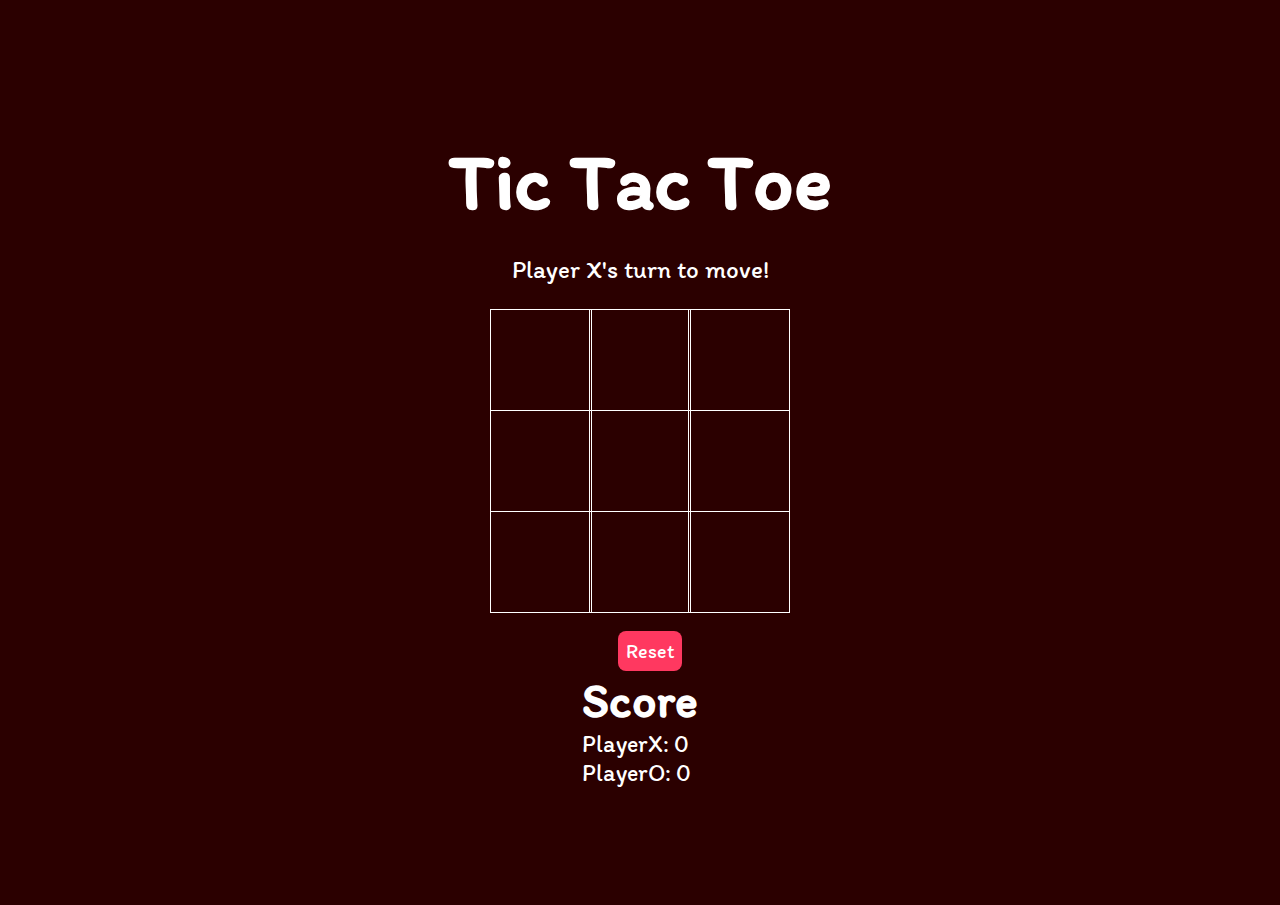
<file: index.html>
<!DOCTYPE html>
<html lang="en">
  <head>
    <meta charset="UTF-8" />
    <meta http-equiv="X-UA-Compatible" content="IE=edge" />
    <meta name="viewport" content="width=device-width, initial-scale=1.0" />
    <script src="./script.js"></script>
    <link rel="preconnect" href="https://fonts.gstatic.com" />
    <link
      href="https://fonts.googleapis.com/css2?family=Itim&display=swa["
      rel="stylesheet"
    />
    <link rel="stylesheet" href="style.css" />
    <title>Tic Tac Toe</title>
  </head>
  <body>
    <div class="background">
      <div class="title">
        <h1>Tic Tac Toe</h1>
      </div>
      <div class="display">
        Player <span class="display-player player X">X</span>'s turn to move!
      </div>

      <div class="container">
        <div class="tile"></div>
        <div class="tile"></div>
        <div class="tile"></div>
        <div class="tile"></div>
        <div class="tile"></div>
        <div class="tile"></div>
        <div class="tile"></div>
        <div class="tile"></div>
        <div class="tile"></div>
      </div>

      <div class="display announcer hide"></div>
      <div class="controls">
        <button id="reset">Reset</button>
      </div>
      <div class="scoreCounter">
        <h1>Score</h1>
        <p>PlayerX: 0</p>
        <p>PlayerO: 0</p>
      </div>
    </div>
    <script src="./score.js"></script>
  </body>
</html>
</file>
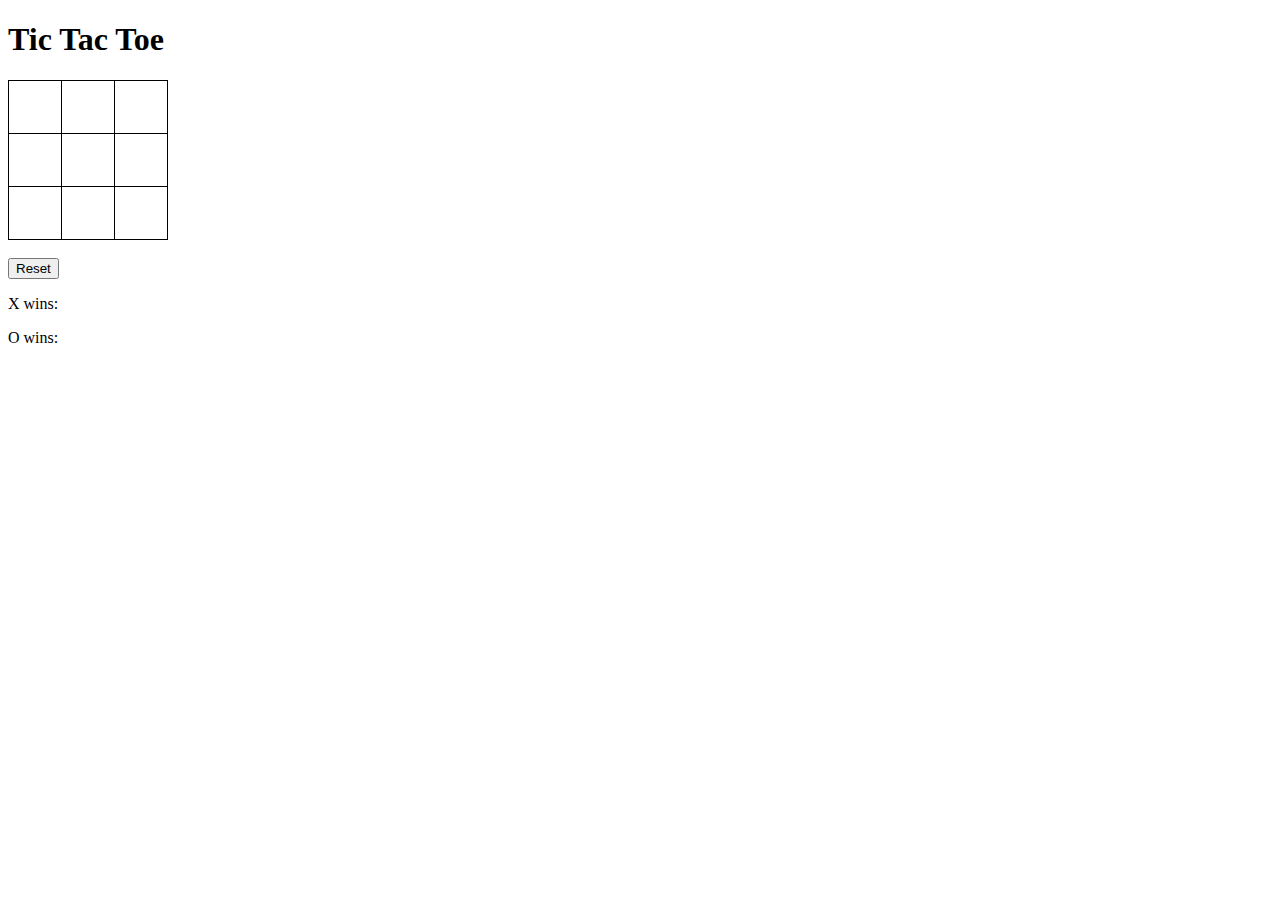
<file: Main.html>
<!DOCTYPE html>
<html>
  <head>
    <title>Tic Tac Toe</title>
    <style>
      /* Add some styling for the game board */
      table {
        border-collapse: collapse;
      }
      td {
        width: 50px;
        height: 50px;
        text-align: center;
        vertical-align: middle;
        border: 1px solid black;
      }
      .x {
        color: red;
      }
      .o {
        color: blue;
      }
    </style>
  </head>
  <body>
    <h1>Tic Tac Toe</h1>
    <table id="board">
      <tr>
        <td id="0,0"></td>
        <td id="0,1"></td>
        <td id="0,2"></td>
      </tr>
      <tr>
        <td id="1,0"></td>
        <td id="1,1"></td>
        <td id="1,2"></td>
      </tr>
      <tr>
        <td id="2,0"></td>
        <td id="2,1"></td>
        <td id="2,2"></td>
      </tr>
    </table>
    <br>
    <button id="reset">Reset</button>
    <br>
    <p>X wins: <span id="x-wins"></span></p>
    <p>O wins: <span id="o-wins"></span></p>

    <script>
      // Add your JavaScript code here
      let board = [['', '', ''], ['', '', ''], ['', '', '']];
      let xWins;
      let oWins;
      
      // Check if LocalStorage has existing win counts
      if (localStorage.getItem('xWins')) {
        xWins = parseInt(localStorage.getItem('xWins'));
      } else {
        xWins = 0;
      }
      if (localStorage.getItem('oWins')) {
        oWins = parseInt(localStorage.getItem('oWins'));
      } else {
        oWins = 0;
      }
      
      // Function to check for a win
      const checkWin = () => {
        // Check rows
        for (let i = 0; i < 3; i++) {
          if (board[i][0] === board[i][1] && board[i][1] === board[i][2] && board[i][0] !== '') {
            return board[i][0];
          }
        }
        // Check columns
        for (let i = 0; i < 3; i++) {
          if (board[0][i] === board[1][i] && board[1][i] === board[2][i] && board[0][i] !== '') {
            return board[0][i];
          }
        }
        // Check diagonals
        if (board[0][0] === board[1][1] && board[1][1] === board[2][2] && board[0][0] !== '') {
    return board[0][0];
  }
  if (board[0][2] === board[1][1] && board[1][1] === board[2][0] && board[0][2] !== '') {
    return board[0][2];
  }
  return '';
}

// Function to handle a player's move
const makeMove = (row, col, player) => {
  if (board[row][col] === '') {
    board[row][col] = player;
    let winner = checkWin();
    if (winner === 'X') {
      xWins++;
      localStorage.setItem('xWins', xWins);
      console.log('X wins!');
    } else if (winner === 'O') {
      oWins++;
      localStorage.setItem('oWins', oWins);
      console.log('O wins!');
    }
  } else {
    console.log('Invalid move, try again.');
  }
}
</file>
<file: style.css>
* {
  padding: 0;
  margin: 0;
  font-family: "Itim", cursive;
}

.background {
  background-color: rgb(43, 0, 0);
  height: 100vh;
  padding-top: 5px;
}

.title {
  color: white;
  text-align: center;
  font-size: 40px;
  margin-top: 10%;
}

.display {
  color: white;
  font-size: 25px;
  text-align: center;
  margin-top: 1em;
  margin-bottom: 1em;
}

.hide {
  display: none;
}

.container {
  margin: auto;
  display: grid;
  grid-template-columns: 33% 33% 33%;
  grid-template-rows: 33% 33% 33%;
  max-width: 300px;
}

.tile {
  border: 1px solid white;
  min-width: 100px;
  min-height: 100px;
  display: flex;
  justify-content: center;
  align-items: center;
  font-size: 50px;
  cursor: pointer;
}

.playerX {
  color: aquamarine;
}

.playerO {
  color: rgb(255, 230, 87);
}

.controls {
  display: flex;
  flex-direction: row;
  justify-content: center;
  align-items: center;
  margin-top: 1em;
}

#reset {
  background-color: #ff3860;
  color: white;
  padding: 8px;
  border-radius: 8px;
  border: none;
  font-size: 20px;
  margin-left: 1em;
  cursor: pointer;
}

.scoreCounter {
  display: grid;
  align-self: center;
  justify-content: center;
  font-size: 1.5em;
  color: white;
}
</file>
